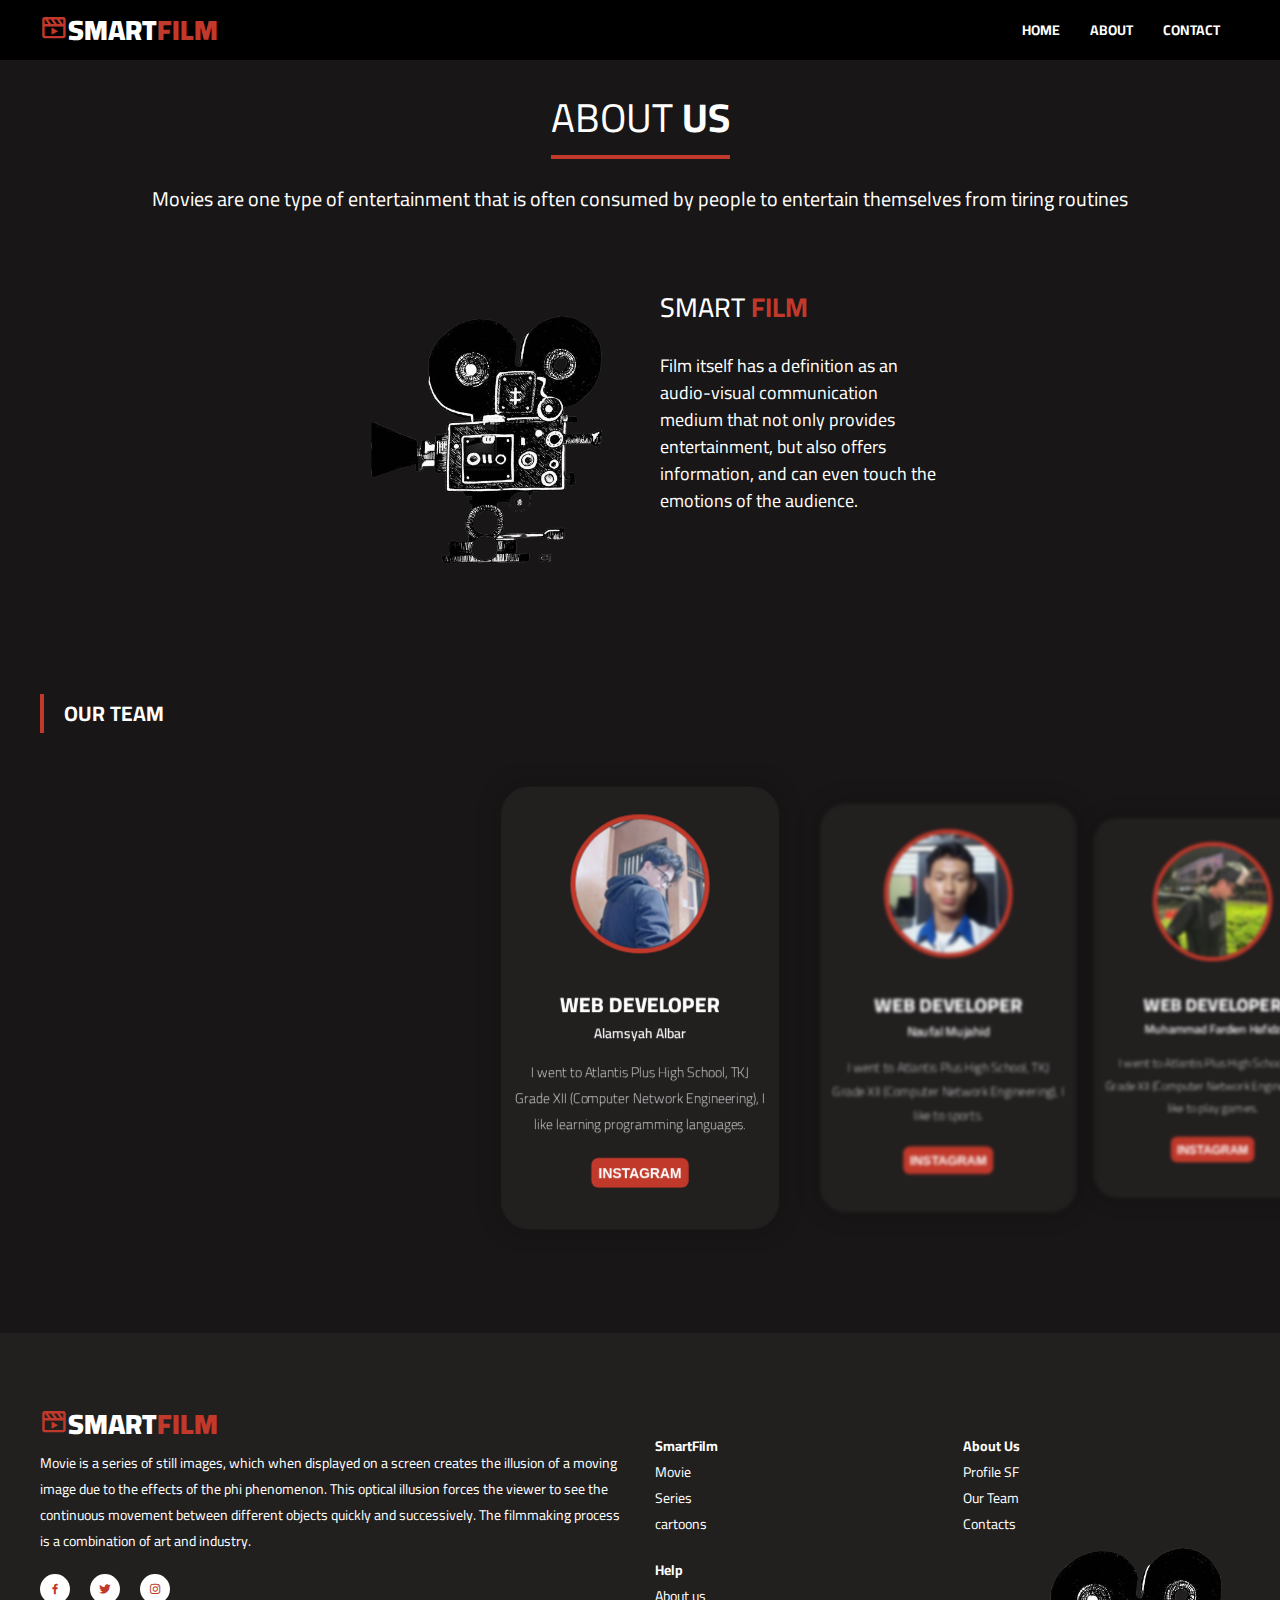
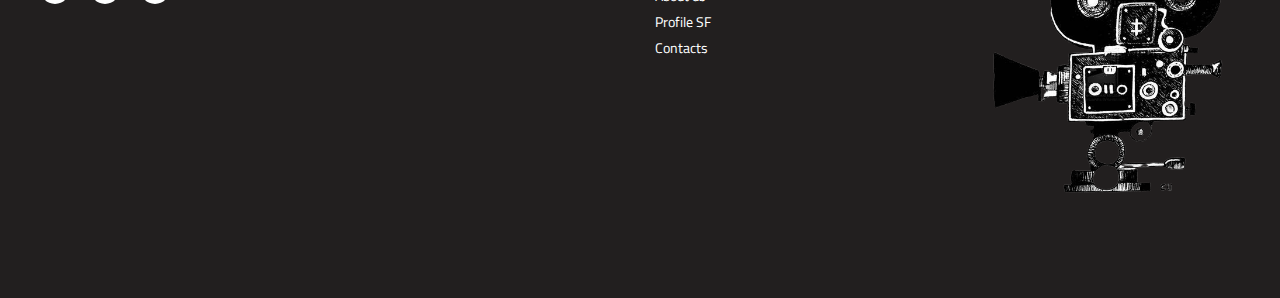
<file: about.html>
<!DOCTYPE html>
<html lang="en">
  <head>
    <meta charset="UTF-8" />
    <meta http-equiv="X-UA-Compatible" content="IE=edge" />
    <meta name="viewport" content="width=device-width, initial-scale=1.0" />
    <title>Smart Film</title>

    <!-- Title Icons -->
    <link rel="icon" href="./images/logo/title.jpeg" type="image/x-icon">
    <!-- GOOGLE FONTS -->
    <link rel="preconnect" href="https://fonts.gstatic.com" />
    <link
      href="https://fonts.googleapis.com/css2?family=Cairo:wght@200;300;400;600;700;900&display=swap"
      rel="stylesheet"
    />
    <!-- OWL CAROUSEL -->
    <link
      rel="stylesheet"
      href="https://cdnjs.cloudflare.com/ajax/libs/OwlCarousel2/2.3.4/assets/owl.carousel.min.css"
      integrity="sha512-tS3S5qG0BlhnQROyJXvNjeEM4UpMXHrQfTGmbQ1gKmelCxlSEBUaxhRBj/EFTzpbP4RVSrpEikbmdJobCvhE3g=="
      crossorigin="anonymous"
    />
    <!-- BOX ICONS -->
    <link
      href="https://unpkg.com/boxicons@2.0.7/css/boxicons.min.css"
      rel="stylesheet"
    />
    <!-- Link Swiper's CSS -->
  <link rel="stylesheet" href="https://cdn.jsdelivr.net/npm/swiper@10/swiper-bundle.min.css" />
    <!-- APP CSS -->
    <link rel="stylesheet" href="./css/app.css" />
    <link rel="stylesheet" href="./css/grid.css" />
  </head>

  <body>
    <!-- NAV -->
    <div class="nav-wrapper">
      <div class="container">
        <div class="nav">
          <a href="#" class="logo">
            <i class="bx bx-movie-play bx-tada main-color"></i>SMART<span
              class="main-color"
              >FILM</span
            >
          </a>
          <ul class="nav-menu" id="nav-menu">
            <li><a href="index.html">Home</a></li>
            <li><a href="about.html">About</a></li>
            <li><a href="Contact.html">Contact</a></li>
          </ul>
          <!-- MOBILE MENU TOGGLE -->
          <div class="hamburger-menu" id="hamburger-menu">
            <div class="hamburger"></div>
          </div>
        </div>
      </div>
    </div>
    <!-- END NAV -->

    <!-- ABOUT US START -->

    <div class="about-heading">
      <h1>ABOUT <span>US</span></h1>
      <p>
        Movies are one type of entertainment that is often consumed by people to
        entertain themselves from tiring routines
      </p>
    </div>
    <div class="about-container">
      <section class="about">
        <div class="about-images">
          <img src="./images/about/camera-about.png" />
        </div>
        <div class="about-content">
          <h2>SMART <span>FILM</span></h2>
          <p>Film itself has a definition as an audio-visual communication medium that not only provides entertainment, but also offers information, and can even touch the emotions of the audience.</p>
        </div>
      </section>
    </div>

    <!-- ABOUT US END -->

    <!-- OUR TEAM START -->
    <!-- NAME TEAM START -->

    <div class="section">
      <div class="container">
        <div class="section-header">OUR TEAM</div>
        <div class="movies-slide carousel-nav-center owl-carousel">
        </div>
      </div>
    </div>

    <!-- NAME TEAM END -->

    <!-- BIODATA TEAM START -->

    <section class="swiper mySwiper">
      <div class="swiper-wrapper">

        <div class="card swiper-slide">
          <div class="card-image">
            <img src="./images/team/albar.jpeg" alt="card image">
          </div>
          <div class="card-content">
            <span class="card-title">WEB DEVELOPER</span>
            <span class="card-name">Alamsyah Albar</span>
            <p class="card-text">I went to Atlantis Plus High School, TKJ Grade XII (Computer Network Engineering), I like learning programming languages.</p>
            <a href="https://instagram.com/bleachftxiao?utm_source=qr&igshid=MzNlNGNkZWQ4Mg%3D%3D"><button class="card-btn">Instagram</button></a>
          </div>
        </div>

        <div class="card swiper-slide">
          <div class="card-image">
            <img src="./images/team/nopal.jpeg" alt="card image">
          </div>
          <div class="card-content">
            <span class="card-title">WEB DEVELOPER</span>
            <span class="card-name">Naufal Mujahid</span>
            <p class="card-text">I went to Atlantis Plus High School, TKJ Grade XII (Computer Network Engineering), I like to sports.</p>
            <a href=""><button class="card-btn">Instagram</button></a>
          </div>
        </div>

        <div class="card swiper-slide">
          <div class="card-image">
            <img src="./images/team/fardien.jpeg" alt="card image">
          </div>
          <div class="card-content">
            <span class="card-title">WEB DEVELOPER</span>
            <span class="card-name">Muhammad Fardien Hafidz</span>
            <p class="card-text">I went to Atlantis Plus High School, TKJ Grade XII (Computer Network Engineering), I like to play games.</p>
            <a href=""><button class="card-btn">Instagram</button></a>
          </div>
        </div>

        <div class="card swiper-slide">
          <div class="card-image">
            <img src="./images/team/adityo.jpeg" alt="card image">
          </div>
          <div class="card-content">
            <span class="card-title">WEB DESIGNER</span>
            <span class="card-name">Adityo Krisna Priambodo</span>
            <p class="card-text">I went to Atlantis Plus High School, TKJ Grade XII (Computer Network Engineering), I like to play games.</p>
            <a href=""><button class="card-btn">Instagram</button></a>
          </div>
        </div>

        <div class="card swiper-slide">
          <div class="card-image">
            <img src="./images/team/steven.jpeg" alt="card image">
          </div>
          <div class="card-content">
            <span class="card-title">WEB DESIGNER</span>
            <span class="card-name">Muhammad Steven Al Buckhori S.H</span>
            <p class="card-text">I went to Atlantis Plus High School, TKJ Grade XII (Computer Network Engineering), I like to play games.</p>
            <a href=""><button class="card-btn">Instagram</button></a>
          </div>
        </div>

        <div class="card swiper-slide">
          <div class="card-image">
            <img src="./images/team/saskia.jpeg" alt="card image">
          </div>
          <div class="card-content">
            <span class="card-title">WEB DESIGNER</span>
            <span class="card-name">Saskia Putri Intania Sumarsono</span>
            <p class="card-text">I went to Atlantis Plus High School, TKJ Grade XII (Computer Network Engineering), I like to play games.</p>
            <a href=""><button class="card-btn">Instagram</button></a>
          </div>
        </div>

        <div class="card swiper-slide">
          <div class="card-image">
            <img src="./images/team/ridho.jpeg" alt="card image">
          </div>
          <div class="card-content">
            <span class="card-title">WEB DESIGNER</span>
            <span class="card-name">Muhammad Ridho Maulana</span>
            <p class="card-text">I went to Atlantis Plus High School, TKJ Class XII (Computer Network Engineering), I like sports.</p>
            <a href="https://instagram.com/_ridhomaulanaaa?utm_source=qr&igshid=ZDc4ODBmNjlmNQ%3D%3D"><button class="card-btn">Instagram</button></a>
          </div>
        </div>

      </div>
    </section>
    <!-- BIODATA TEAM END -->

    <!-- OUR TEAM END -->

    <!-- FOOTER SECTION -->
    <footer class="section">
        <div class="container">
          <div class="row">
            <div class="col-4 col-md-6 col-sm-12">
              <div class="content">
                <a href="#" class="logo">
                  <i class="bx bx-movie-play bx-tada main-color"></i>SMART<span
                    class="main-color"
                    >FILM</span
                  >
                </a>
                <p>
                  Movie is a series of still images, which when displayed on a screen creates the illusion of a moving image due to the effects of the phi phenomenon. This optical illusion forces the viewer to see the continuous movement between different objects quickly and successively. The filmmaking process is a combination of art and industry.
                </p>
                <div class="social-list">
                  <a href="#" class="social-item">
                    <i class="bx bxl-facebook"></i>
                  </a>
                  <a href="#" class="social-item">
                    <i class="bx bxl-twitter"></i>
                  </a>
                  <a href="#" class="social-item">
                    <i class="bx bxl-instagram"></i>
                  </a>
                </div>
              </div>
            </div>
            <div class="col-8 col-md-6 col-sm-12">
              <div class="row">
                <div class="col-3 col-md-6 col-sm-6">
                  <div class="content">
                    <p><b>SmartFilm</b></p>
                    <ul class="footer-menu">
                      <li><a href="about.html">Movie</a></li>
                      <li><a href="movie.html">Series</a></li>
                      <li><a href="series.html">cartoons</a></li>
                    </ul>
                  </div>
                </div>
                <div class="col-3 col-md-6 col-sm-6">
                  <div class="content">
                    <p><b>About Us</b></p>
                    <ul class="footer-menu">
                      <li><a href="#">Profile SF</a></li>
                      <li><a href="#">Our Team</a></li>
                      <li><a href="#">Contacts</a></li>
                    </ul>
                  </div>
                </div>
                <div class="col-3 col-md-6 col-sm-6">
                  <div class="content">
                    <p><b>Help</b></p>
                    <ul class="footer-menu">
                      <li><a href="#">About us</a></li>
                      <li><a href="#">Profile SF</a></li>
                      <li><a href="#">Contacts</a></li>
                    </ul>
                  </div>
                </div>
                <div class="col-3 col-md-6 col-sm-6">
                    <ul class="footer-menu">
                      <li>
                        <a>
                          <img src="./images/profile/camera.png" alt="" />
                        </a>
                      </li>
                    </ul>
                  </div>
                </div>
              </div>
            </div>
          </div>
        </div>
      </footer>
      <!-- END FOOTER SECTION -->

    <!-- SCRIPT -->
    <!-- JQUERY -->
    <script
    src="https://code.jquery.com/jquery-3.6.0.min.js"
    integrity="sha256-/xUj+3OJU5yExlq6GSYGSHk7tPXikynS7ogEvDej/m4="
    crossorigin="anonymous"
  ></script>
  <!-- OWL CAROUSEL -->
  <script
    src="https://cdnjs.cloudflare.com/ajax/libs/OwlCarousel2/2.3.4/owl.carousel.min.js"
    integrity="sha512-bPs7Ae6pVvhOSiIcyUClR7/q2OAsRiovw4vAkX+zJbw3ShAeeqezq50RIIcIURq7Oa20rW2n2q+fyXBNcU9lrw=="
    crossorigin="anonymous"
  ></script>
  <!-- APP SCRIPT -->
  <script src="app.js"></script>


      <!-- Swiper JS -->
  <script src="https://cdn.jsdelivr.net/npm/swiper@10/swiper-bundle.min.js"></script>

  <!-- Initialize Swiper -->
  <script>
    var swiper = new Swiper(".mySwiper", {
      effect: "coverflow",
      grabCursor: true,
      centeredSlides: true,
      slidesPerView: "auto",
      coverflowEffect: {
        rotate: 0,
        stretch: 0,
        depth: 100,
        modifier: 1,
        slideShadows: false,
      },
      pagination: {
        el: ".swiper-pagination",
      },
    });
  </script>

  </body>
</html>
</file>
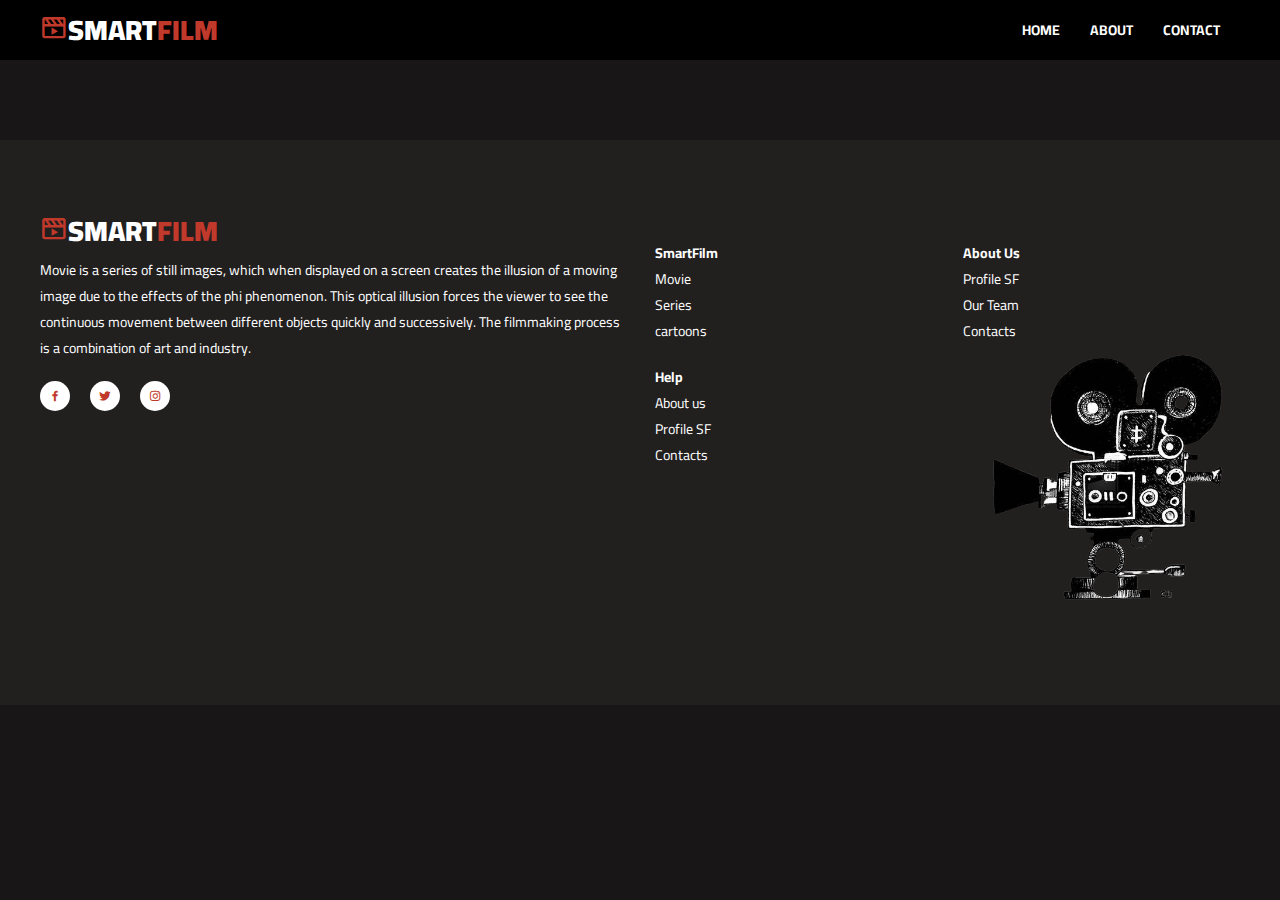
<file: Contact.html>
<!DOCTYPE html>
<html lang="en">
  <head>
    <meta charset="UTF-8" />
    <meta http-equiv="X-UA-Compatible" content="IE=edge" />
    <meta name="viewport" content="width=device-width, initial-scale=1.0" />
    <title>Smart Film</title>

    <!-- Title Icons -->
    <link rel="icon" href="./images/logo/title.jpeg" type="image/x-icon">
    <!-- GOOGLE FONTS -->
    <link rel="preconnect" href="https://fonts.gstatic.com" />
    <link
      href="https://fonts.googleapis.com/css2?family=Cairo:wght@200;300;400;600;700;900&display=swap"
      rel="stylesheet"
    />
    <!-- OWL CAROUSEL -->
    <link
      rel="stylesheet"
      href="https://cdnjs.cloudflare.com/ajax/libs/OwlCarousel2/2.3.4/assets/owl.carousel.min.css"
      integrity="sha512-tS3S5qG0BlhnQROyJXvNjeEM4UpMXHrQfTGmbQ1gKmelCxlSEBUaxhRBj/EFTzpbP4RVSrpEikbmdJobCvhE3g=="
      crossorigin="anonymous"
    />
    <!-- BOX ICONS -->
    <link
      href="https://unpkg.com/boxicons@2.0.7/css/boxicons.min.css"
      rel="stylesheet"
    />
    <!-- Link Swiper's CSS -->
  <link rel="stylesheet" href="https://cdn.jsdelivr.net/npm/swiper@10/swiper-bundle.min.css" />
    <!-- APP CSS -->
    <link rel="stylesheet" href="./css/app.css" />
    <link rel="stylesheet" href="./css/grid.css" />
  </head>

  <body>
    <!-- NAV -->
    <div class="nav-wrapper">
      <div class="container">
        <div class="nav">
          <a href="#" class="logo">
            <i class="bx bx-movie-play bx-tada main-color"></i>SMART<span
              class="main-color"
              >FILM</span
            >
          </a>
          <ul class="nav-menu" id="nav-menu">
            <li><a href="index.html">Home</a></li>
            <li><a href="about.html">About</a></li>
            <li><a href="Contact.html">Contact</a></li>
          </ul>
          <!-- MOBILE MENU TOGGLE -->
          <div class="hamburger-menu" id="hamburger-menu">
            <div class="hamburger"></div>
          </div>
        </div>
      </div>
    </div>
    <!-- END NAV -->

    <!-- CONTACT START -->
    
    <!-- CONTACT END -->

    <!-- FOOTER SECTION -->
    <footer class="section">
        <div class="container">
          <div class="row">
            <div class="col-4 col-md-6 col-sm-12">
              <div class="content">
                <a href="#" class="logo">
                  <i class="bx bx-movie-play bx-tada main-color"></i>SMART<span
                    class="main-color"
                    >FILM</span
                  >
                </a>
                <p>
                  Movie is a series of still images, which when displayed on a screen creates the illusion of a moving image due to the effects of the phi phenomenon. This optical illusion forces the viewer to see the continuous movement between different objects quickly and successively. The filmmaking process is a combination of art and industry.
                </p>
                <div class="social-list">
                  <a href="#" class="social-item">
                    <i class="bx bxl-facebook"></i>
                  </a>
                  <a href="#" class="social-item">
                    <i class="bx bxl-twitter"></i>
                  </a>
                  <a href="#" class="social-item">
                    <i class="bx bxl-instagram"></i>
                  </a>
                </div>
              </div>
            </div>
            <div class="col-8 col-md-6 col-sm-12">
              <div class="row">
                <div class="col-3 col-md-6 col-sm-6">
                  <div class="content">
                    <p><b>SmartFilm</b></p>
                    <ul class="footer-menu">
                      <li><a href="about.html">Movie</a></li>
                      <li><a href="movie.html">Series</a></li>
                      <li><a href="series.html">cartoons</a></li>
                    </ul>
                  </div>
                </div>
                <div class="col-3 col-md-6 col-sm-6">
                  <div class="content">
                    <p><b>About Us</b></p>
                    <ul class="footer-menu">
                      <li><a href="#">Profile SF</a></li>
                      <li><a href="#">Our Team</a></li>
                      <li><a href="#">Contacts</a></li>
                    </ul>
                  </div>
                </div>
                <div class="col-3 col-md-6 col-sm-6">
                  <div class="content">
                    <p><b>Help</b></p>
                    <ul class="footer-menu">
                      <li><a href="#">About us</a></li>
                      <li><a href="#">Profile SF</a></li>
                      <li><a href="#">Contacts</a></li>
                    </ul>
                  </div>
                </div>
                <div class="col-3 col-md-6 col-sm-6">
                    <ul class="footer-menu">
                      <li>
                        <a>
                          <img src="./images/profile/camera.png" alt="" />
                        </a>
                      </li>
                    </ul>
                  </div>
                </div>
              </div>
            </div>
          </div>
        </div>
      </footer>
      <!-- END FOOTER SECTION -->

    <!-- SCRIPT -->
    <!-- JQUERY -->
    <script
    src="https://code.jquery.com/jquery-3.6.0.min.js"
    integrity="sha256-/xUj+3OJU5yExlq6GSYGSHk7tPXikynS7ogEvDej/m4="
    crossorigin="anonymous"
  ></script>
  <!-- OWL CAROUSEL -->
  <script
    src="https://cdnjs.cloudflare.com/ajax/libs/OwlCarousel2/2.3.4/owl.carousel.min.js"
    integrity="sha512-bPs7Ae6pVvhOSiIcyUClR7/q2OAsRiovw4vAkX+zJbw3ShAeeqezq50RIIcIURq7Oa20rW2n2q+fyXBNcU9lrw=="
    crossorigin="anonymous"
  ></script>
  <!-- APP SCRIPT -->
  <script src="app.js"></script>

  </body>
</html>
</file>
<file: css/app.css>
:root {
  --main-color: #c0392b;
  --body-bg: #181616;
  --box-bg: #221f1f;
  --text-color: #ffffff;

  --nav-height: 60px;
  --space-top: 30px;
}

* {
  padding: 0;
  margin: 0;
  box-sizing: border-box;
}

link {
  display: none;
}

html {
  font-size: 16px;
}

body {
  font-family: "Cairo", sans-serif;
  background-color: var(--body-bg);
  color: var(--text-color);
  padding-top: var(--nav-height);
}

a {
  text-decoration: none;
  color: unset;
}

img {
  max-width: 100%;
}

.main-color {
  color: var(--main-color);
}

.container {
  max-width: 1920px;
  padding: 0 40px;
  margin: auto;
}

.overlay {
  position: absolute;
  top: 0;
  right: 0;
  bottom: 0;
  left: 0;
  background-color: rgba(0, 0, 0, 0.5);
}

.nav-wrapper {
  position: fixed;
  top: 0;
  left: 0;
  width: 100%;
  z-index: 99;
  background-color: #000000;
}

.nav {
  display: flex;
  align-items: center;
  justify-content: space-between;
  color: var(--text-color);
  height: var(--nav-height);
}

.nav a {
  color: var(--text-color);
}

.logo {
  font-size: 2rem;
  font-weight: 900;
}

.nav-menu {
  list-style-type: none;
  display: flex;
  align-items: center;
  padding: 0 20px;
}

.nav-menu li ~ li {
  margin-left: 30px;
}

.nav-menu a {
  text-transform: uppercase;
  font-weight: 700;
}

.nav-menu a:hover {
  color: var(--main-color);
}

.nav-menu a.btn:hover,
a.logo:hover,
a.movie-item:hover {
  color: unset;
}

.btn {
  color: #ffffff;
  padding: 0.25rem 1.5rem;
  text-transform: uppercase;
  font-size: 1.25rem;
  font-weight: 700;
  display: inline-flex;
  position: relative;
  align-items: center;
}

.btn-hover::before {
  z-index: 1;
  content: "";
  position: absolute;
  top: 0;
  left: 0;
  width: 50%;
  height: 100%;
  background-color: var(--main-color);
  transition: 0.3s ease-in-out;
}

.btn-hover:hover::before {
  width: 100%;
}

.btn i,
.btn span {
  z-index: 1;
}

.btn i {
  margin-right: 1rem;
}

.hamburger-menu {
  --size: 30px;
  height: var(--size);
  width: var(--size);
  cursor: pointer;
  z-index: 101;
  position: relative;
  display: none;
  align-items: center;
}

.hamburger {
  position: relative;
}

.hamburger,
.hamburger::before,
.hamburger::after {
  width: var(--size);
  height: 3px;
  border-radius: 0.5rem;
  background-color: var(--text-color);
  transition: 0.4s;
}

.hamburger::before,
.hamburger::after {
  content: "";
  position: absolute;
  left: 0;
}

.hamburger::before {
  top: -10px;
}

.hamburger::after {
  bottom: -10px;
}

.hamburger-menu.active .hamburger {
  background-color: transparent;
}

.hamburger-menu.active .hamburger::before {
  transform-origin: top left;
  transform: rotate(45deg);
  left: 6px;
}

.hamburger-menu.active .hamburger::after {
  transform-origin: bottom left;
  transform: rotate(-45deg);
  left: 6px;
}

.hero-slide-item {
  padding-top: 40%;
  position: relative;
  overflow: hidden;
}

.hero-slide-item img {
  width: 100%;
  position: absolute;
  top: 0;
  left: 0;
}

.hero-slide-item-content {
  position: absolute;
  top: 0;
  left: 0;
  width: 100%;
  height: 100%;
  color: var(--text-color);
  display: flex;
}

.item-content-wraper {
  padding-left: 5rem;
  width: 40%;
  background-color: rgba(0, 0, 0, 0.8);
  display: flex;
  flex-direction: column;
  justify-content: center;
  position: relative;
}

.item-content-wraper::before {
  content: "";
  position: absolute;
  top: 0;
  left: 100%;
  width: 50%;
  height: 100%;
  background: linear-gradient(to right, rgba(0, 0, 0, 0.8), rgba(0, 0, 0, 0));
}

.item-content-title {
  font-size: 5rem;
  line-height: 5rem;
  font-weight: 900;
}

.movie-infos {
  display: flex;
  align-items: center;
  flex-wrap: wrap;
  margin-top: calc(var(--space-top) / 2);
}

.movie-info {
  display: flex;
  align-items: center;
  font-size: 0.8rem;
  font-weight: 600;
}

.movie-info span {
  margin-left: 5px;
}

.movie-info i {
  color: var(--main-color);
}

.movie-info ~ .movie-info {
  margin-left: 5px;
}

.item-content-description {
  font-size: 1.15rem;
  margin-top: var(--space-top);
  line-height: 1.5rem;
}

.item-action {
  margin-top: var(--space-top);
}

.carousel-nav-center {
  position: relative;
}

.carousel-nav-center .owl-nav button i {
  font-size: 3rem;
}

.carousel-nav-center .owl-nav button {
  position: absolute;
  top: 50%;
  transform: translateY(-50%);
}

.carousel-nav-center .owl-nav .owl-prev {
  position: absolute;
  left: 5px;
}

.carousel-nav-center .owl-nav .owl-next {
  position: absolute;
  right: 5px;
}

.owl-nav button {
  border: none;
  outline: none;
}

.owl-nav button i {
  background-color: rgba(0, 0, 0, 0.6);
  border-radius: 50%;
}

.owl-nav button:hover i {
  color: var(--main-color);
}

.top-down {
  transform: translateY(-50px);
  visibility: hidden;
  opacity: 0;
  transition: 0.5s ease-in-out;
}

.delay-2 {
  transition-delay: 0.2s;
}

.delay-4 {
  transition-delay: 0.4s;
}

.delay-6 {
  transition-delay: 0.6s;
}

.delay-8 {
  transition-delay: 0.8s;
}

.owl-item.active .top-down {
  transform: translateY(0);
  visibility: visible;
  opacity: 1;
}

.movie-item {
  display: block;
  position: relative;
  overflow: hidden;
  padding-top: 140%;
  cursor: pointer;
}

.movie-item img {
  position: absolute;
  top: 0;
  left: 0;
  width: 100%;
  transition: transform 0.3s linear;
}

.movie-item:hover img {
  transform: scale(1.2);
}

.movie-item-content {
  position: absolute;
  bottom: 0;
  left: 0;
  width: 100%;
  padding: 5px;
  background-color: rgba(0, 0, 0, 0.8);
}

.movie-item-content::before {
  content: "";
  position: absolute;
  bottom: 100%;
  left: 0;
  width: 100%;
  height: 100px;
  background: linear-gradient(to top, rgba(0, 0, 0, 0.8), rgba(0, 0, 0, 0));
}

.movie-item-title {
  color: var(--text-color);
  font-size: 1.5rem;
  position: relative;
  font-weight: 700;
}

.section {
  padding-top: 80px;
}

.section-header {
  margin-bottom: 30px;
  padding-left: 20px;
  text-transform: uppercase;
  font-size: 1.5rem;
  font-weight: 700;
  border-left: 4px solid var(--main-color);
  display: flex;
  align-items: center;
}

.about-heading {
  width: 90%;
  display: flex;
  justify-content: center;
  align-items: center;
  flex-direction: column;
  text-align: center;
  margin: 20px auto;
}

.about-heading h1 {
  font-size: 40px;
  color: var(--text-color);
  font-weight: 400;
  margin-bottom: 25px;
  position: relative;
}

.about-heading span {
  font-size: 40px;
  font-weight: 700;
}

.about-heading h1::after {
  content: "";
  position: absolute;
  width: 100%;
  height: 4px;
  display: block;
  margin: 0 auto;
  background-color: var(--main-color);
}

.about-heading p {
  font-size: 20px;
  color: var(--text-color);
  margin-bottom: 35px;
}

.about-container {
  width: 50%;
  margin: 0 auto;
  padding: 10px 20px;
}

.about {
  display: flex;
  justify-content: space-between;
  align-items: center;
  flex-wrap: wrap;
}

.about-images {
  flex: 1;
  margin-right: 40px;
  overflow: hidden;
}

.about-images img {
  max-width: 100%;
  height: auto;
  display: block;
  transition: 0.5% ease;
}

.about-images:hover img {
  transform: scale(1.2);
}

.about-content {
  flex: 1;
}

.about-content h2 {
  color: var(--text-color);
  font-weight: 500;
  font-size: 27px;
  margin-bottom: 20px;
}

.about-content span {
  color: var(--main-color);
  font-weight: 700;
}

.about-content p {
  font-size: 18px;
  line-height: 1.5;
  color: var(--text-color);
  margin-bottom: 90px;
}

.swiper {
  width: 100%;
}

.swiper-wrapper {
  width: 100%;
  height: 35em;
  display: flex;
  align-items: center;
}

.card {
  width: 20em;
  height: 91%;

  border-radius: 2em;
  background-color: var(--box-bg);
  box-shadow: 0 0 2em rgba(0, 0, 0, 0.2);
  padding: 2em 1em;

  display: flex;
  align-items: center;
  flex-direction: column;

  margin: 0 2em;
}

.swiper-slide:not(.swiper-slide-active) {
  filter: blur(2px);
}

.card-image {
  width: 10em;
  height: 10em;
  border-radius: 50%;
  border: 5px solid var(--main-color);
  margin-bottom: 2em;
}

.card-image img {
  width: 100%;
  height: 100%;
  border-radius: 50%;
  object-fit: cover;
}

.card-content {
  display: flex;
  align-items: center;
  flex-direction: column;
}

.card-title {
  font-weight: 800;
  font-size: 1.5rem;
  position: relative;
  top: 0.2em;
}

.card-name {
  font-weight: 600;
}

.card-text {
  text-align: center;
  font-size: 1rem;
  margin: 1em 0;
  font-weight: 100;
}

.card-btn {
  background-color: var(--main-color);
  color: #fff;
  font-size: 1rem;
  text-transform: uppercase;
  font-weight: 600;
  border: none;
  padding: 0.5em;
  border-radius: 0.5em;
  margin-top: 0.5em;
  cursor: pointer;
}

.back {
  width: 150px;
  margin-left: 60px;
  margin-top: 30px;
}

.back i {
  font-size: 30px;
  margin-left: 30px;
}

.back-logo {
  width: 100px;
  font-size: 30px;
}

.back-text {
  margin-top: -36px;
  margin-left: 50px;
}

.close-btn {
  width: 150px;
  margin-left: 30px;
  background-color: var(--box-bg);
  color: #fff;
  font-size: 1rem;
  text-transform: uppercase;
  font-weight: 600;
  border: none;
  padding: 0.5em;
  border-radius: 20px;
  margin-top: -30px;
  cursor: pointer;
}

.trailler-video {
  width: 40%;
  height: 40%;
}

.trailler-video video {
  width: 150%;
  height: 150%;
  margin-left: 80px;
  margin-top: 40px;
}

.trailler-box {
  width: 400px;
  height: 497px;
  margin-left: 68%;
  margin-top: -505px;
  background: #000000b2;
}

.trailler-images {
  width: 25%;
  height: 25%;
  margin-left: 20px;
}

.trailler-images img {
  margin-top: 20px;
}

.movie-judul {
  margin-left: 35%;
  margin-top: -25%;
  font-family: "Franklin Gothic Medium", "Arial Narrow", Arial, sans-serif;
}

.movie-judul h1 {
  font-weight: 300;
}

.genre {
  padding: 10px;
  margin-left: 125px;
  margin-top: 5px;
}

.genre a {
  text-transform: lowercase;
  color: var(--text-color);
  text-decoration: none;
  padding: 0 12px;
  line-height: 5px;
  border: 2px solid var(--main-color);
  border-radius: 20px;
}

.box-line {
  border: 1px solid #ffffff3a;
  margin-top: 80px;
  line-height: 100;
  width: 90%;
  height: 0px;
  margin-left: 20px;
}

.synopsis {
  margin-left: 20px;
  width: 90%;
}

.synopsis h2 {
  margin-top: 10px;
  font-weight: 800;
  color: var(--text-color);
  font-family: "Lucida Sans", "Lucida Sans Regular", "Lucida Grande",
    "Lucida Sans Unicode", Geneva, Verdana, sans-serif;
}

.synopsis p {
  margin-top: 5px;
  font-weight: 300;
  font-family: "Segoe UI", Tahoma, Geneva, Verdana, sans-serif;
}

footer.section {
  margin-top: 80px;
  padding-bottom: 80px;
  position: relative;
  background-color: var(--box-bg);
}

footer a:hover {
  color: var(--main-color);
}

footer a.logo {
  margin-top: -2.5rem;
  display: block;
}

footer a.logo:hover {
  color: unset;
}

.social-list {
  display: flex;
  align-items: center;
  margin-top: 20px;
}

.social-item {
  --size: 30px;
  height: var(--size);
  width: var(--size);
  display: grid;
  place-items: center;
  border-radius: 50%;
  background-color: var(--text-color);
  color: var(--main-color);
}

.social-item:hover {
  background-color: var(--main-color);
  color: var(--text-color);
}

.social-item ~ .social-item {
  margin-left: 20px;
}

footer .content {
  margin-top: 20px;
}

.footer-menu {
  list-style-type: none;
}

.footer-menu a {
  display: inline-block;
  transition: transform 0.2s ease-in-out;
}

.footer-menu a:hover {
  transform: translateX(5px);
}

/* RESPONSIVE */

@media only screen and (max-width: 1280px) {
  html {
    font-size: 14px;
  }

  .hero-slide-item {
    padding-top: 50%;
  }

  .item-content-wraper {
    width: 50%;
  }

  .trailler-video {
    width: 50%;
    height: 45%;
  }

  .trailler-video video {
    margin-top: 10px;
    margin-left: 110px;
  }

  .trailler-box {
    width: 60%;
    height: 450px;
    margin-left: 200px;
    margin-top: 20px;
    margin-bottom: 100px;
  }

  .trailler-images {
    width: 150px;
    height: 150px;
    margin-left: 20px;
  }

  .trailler-images img {
    margin-top: 20px;
  }

  .movie-judul {
    margin-left: 200px;
    margin-top: -125px;
  }

  .movie-judul h1 {
    font-weight: 400;
  }

  .genre {
    margin-left: 190px;
    margin-top: 5px;
  }

  .box-line {
    border: 1px solid #ffffff3a;
    margin-top: 160px;
    margin-left: 20px;
  }

  .synopsis {
    margin-left: 20px;
    width: 90%;
  }

  .synopsis h2 {
    margin-top: 10px;
  }

  .synopsis p {
    margin-top: 5px;
  }
}

@media only screen and (max-width: 850px) {
  html {
    font-size: 12px;
  }

  .container {
    padding: 0 15px;
  }

  .hero-slide-item {
    height: max-content;
    padding-top: unset;
  }

  .item-content-wraper {
    width: 100%;
    height: 100%;
    padding-bottom: 20px;
    padding-right: 5rem;
    background-color: rgba(0, 0, 0, 0.2);
  }

  .hero-slide-item-content {
    position: relative;
  }

  .hero-slide-item img {
    height: 100%;
  }

  .item-content-title {
    font-size: 3rem;
  }

  .hamburger-menu {
    display: grid;
  }

  .nav-menu {
    /* display: none; */
    position: absolute;
    top: 100%;
    left: -100%;
    background-color: #000000;
    flex-direction: column;
    width: 80%;
    height: 100vh;
    padding: 20px;
    transition: 0.3s ease-in-out;
  }

  .nav-menu li {
    margin: 10px 30px;
  }

  .nav-menu.active {
    left: 0;
  }

  .about-heading {
    padding: 0px 20px;
  }

  .about-heading h1 {
    font-size: 36px;
  }

  .about-heading p {
    font-size: 17px;
    margin-bottom: 0px;
  }

  .about-container {
    padding: 0px;
  }

  .about {
    padding: 20px;
    flex-direction: column;
  }

  .about-images {
    margin-right: 0px;
    margin-bottom: 20px;
  }

  .about-content p {
    padding: 0px;
    font-size: 16px;
  }

  .back {
    width: 150px;
    margin-left: 10px;
    margin-top: 20px;
  }

  .back i {
    font-size: 25px;
    margin-left: 30px;
  }

  .back-logo {
    width: 100px;
    font-size: 30px;
  }

  .back-text {
    margin-top: -30px;
    margin-left: 0;
  }

  .trailler-video {
    width: 60%;
    height: 35%;
  }

  .trailler-video video {
    margin-top: 20px;
    margin-left: 20px;
  }

  .trailler-box {
    width: 85%;
    height: 375px;
    margin-left: 30px;
    margin-top: 20px;
    margin-bottom: 100px;
  }

  .trailler-images {
    width: 100px;
    height: 100px;
    margin-left: 20px;
  }

  .trailler-images img {
    margin-top: 20px;
  }

  .movie-judul {
    margin-left: 140px;
    margin-top: -80px;
  }

  .genre {
    margin-left: 130px;
    margin-top: 5px;
  }

  .box-line {
    border: 1px solid #ffffff3a;
    margin-top: 90px;
    margin-left: 20px;
  }

  .synopsis {
    margin-left: 20px;
  }

  .synopsis h2 {
    margin-top: 10px;
  }

  .synopsis p {
    margin-top: 5px;
  }
}
</file>
<file: css/grid.css>
.row {
    display: flex;
    flex-wrap: wrap;
    margin: 0 -15px;
}

[class*="col-"] {
    padding: 0 15px;
}

.col-1 {
    width: 8.33%;
}

.col-2 {
    width: 16.66%;
}

.col-3 {
    width: 25%;
}

.col-4 {
    width: 33.33%;
}

.col-5 {
    width: 41.66%;
}

.col-6 {
    width: 50%;
}

.col-7 {
    width: 58.33%;
}

.col-8 {
    width: 66.66%;
}

.col-9 {
    width: 75%;
}

.col-10 {
    width: 83.33%;
}

.col-11 {
    width: 91.66%;
}

.col-12 {
    width: 100%;
}

/* MEDIUM SCREEN */

@media only screen and (max-width: 1280px) {
    .col-md-1 {
        width: 8.33%;
    }

    .col-md-2 {
        width: 16.66%;
    }

    .col-md-3 {
        width: 25%;
    }

    .col-md-4 {
        width: 33.33%;
    }

    .col-md-5 {
        width: 41.66%;
    }

    .col-md-6 {
        width: 50%;
    }

    .col-md-7 {
        width: 58.33%;
    }

    .col-md-8 {
        width: 66.66%;
    }

    .col-md-9 {
        width: 75%;
    }

    .col-md-10 {
        width: 83.33%;
    }

    .col-md-11 {
        width: 91.66%;
    }

    .col-md-12 {
        width: 100%;
    }
}

/* SMALL SCREEN */

@media only screen and (max-width: 850px) {
    .col-sm-1 {
        width: 8.33%;
    }

    .col-sm-2 {
        width: 16.66%;
    }

    .col-sm-3 {
        width: 25%;
    }

    .col-sm-4 {
        width: 33.33%;
    }

    .col-sm-5 {
        width: 41.66%;
    }

    .col-sm-6 {
        width: 50%;
    }

    .col-sm-7 {
        width: 58.33%;
    }

    .col-sm-8 {
        width: 66.66%;
    }

    .col-sm-9 {
        width: 75%;
    }

    .col-sm-10 {
        width: 83.33%;
    }

    .col-sm-11 {
        width: 91.66%;
    }

    .col-sm-12 {
        width: 100%;
    }
}
</file>
